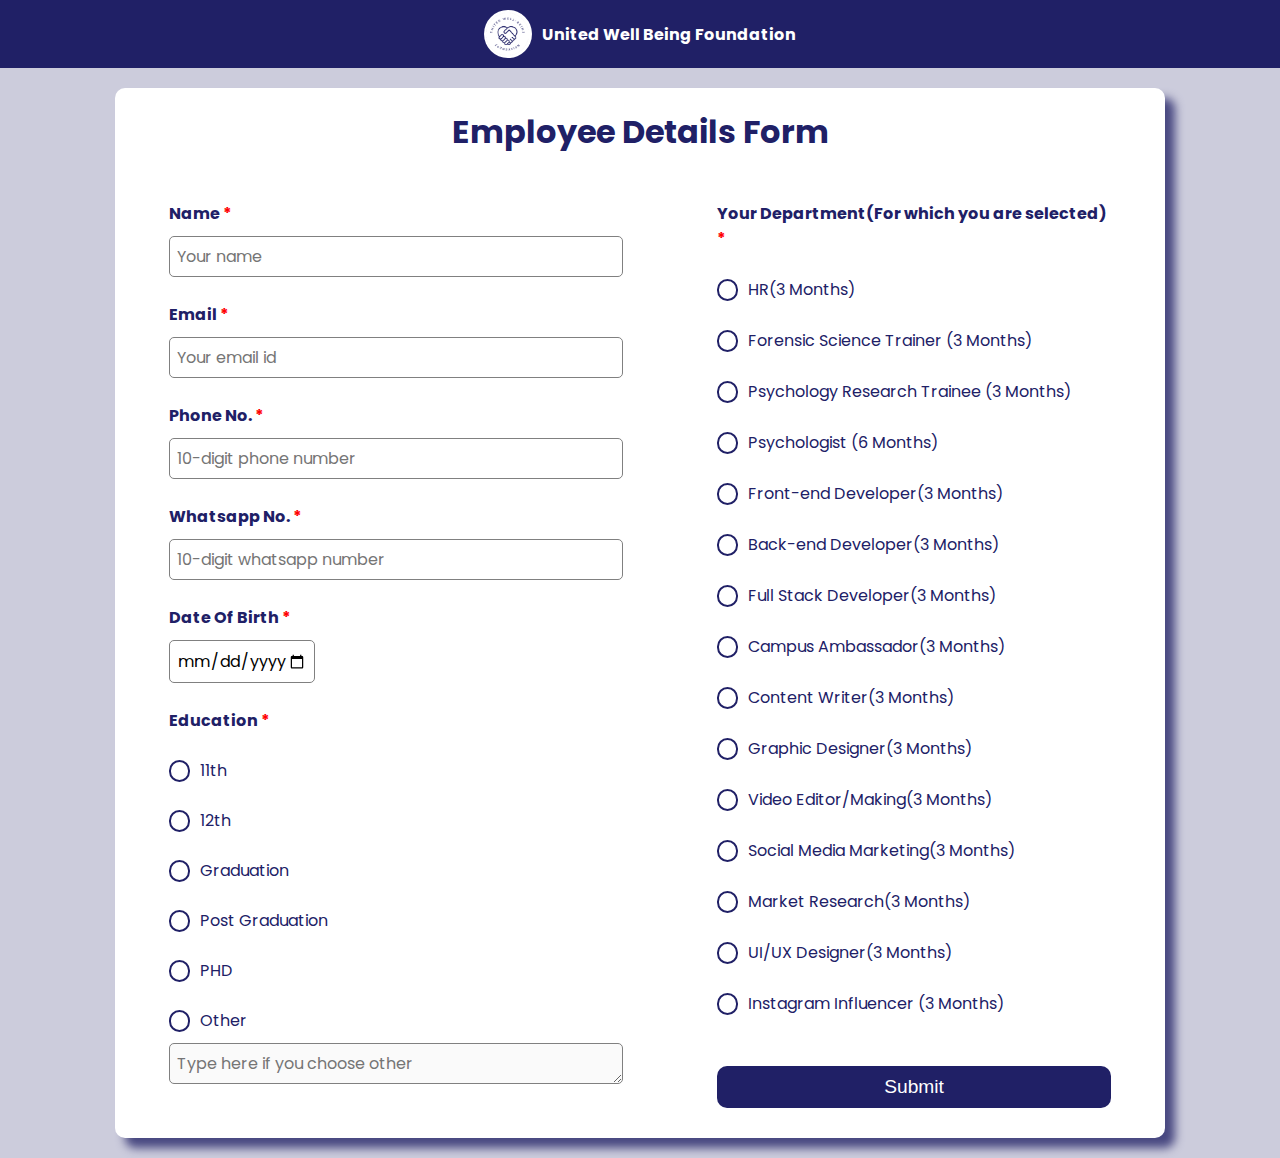
<file: Employee-form/index.html>
<!DOCTYPE html>
<html lang="en">
   <head>
      <meta charset="UTF-8">
      <meta name="viewport" content="width=device-width, initial-scale=1.0">
      <link rel="stylesheet" href="css/styles.css">
      <script src="https://code.jquery.com/jquery-3.6.0.js"
         integrity="sha256-H+K7U5CnXl1h5ywQfKtSj8PCmoN9aaq30gDh27Xc0jk=" crossorigin="anonymous"></script>
      <script defer src="scripts/index.js" type="text/javascript"></script>
      <title>Employee Details</title>
   </head>
   <body>
      <header>
         <img src="images/logo.PNG" alt="company-logo">
         <h3>United Well Being Foundation</h3>
      </header>
      <div class="container">
         <h1>Employee Details Form</h1>
         <form id="form" name="emp-form" method="post">
            <div class="box">
               <label class="field-name" for="emp-name" >Name <span class="red">*</span></label>
               <input type="text" name="name" id="emp-name" placeholder="Your name" required>
               <label class="field-name" for="emp-email">Email <span class="red">*</span></label>
               <input type="email" name="email" id="emp-email" placeholder="Your email id" required>
               <label class="field-name" for="emp-phno">Phone No. <span class="red">*</span></label>
               <input type="text" name="phno" id="emp-phno" placeholder="10-digit phone number" required>
               <label class="field-name" for="emp-whatsapp-no" >Whatsapp No. <span class="red">*</span></label>
               <input type="text" name="whatsapp-no" id="emp-whatsapp-no" placeholder="10-digit whatsapp number" required>
               <label class="field-name" for="emp-dob">Date Of Birth <span class="red">*</span></label>
               <input type="date" name="dob" id="emp-dob"  required>
               <label class="field-name">Education <span class="red">*</span></label>
               <label class="radio-label" for="11th">
                  <input type="radio" class="inline" name="edu" value="11th"
                     id="11th" required>
                  <div class="radio-custom"></div>
                  11th
               </label>
               <label class="radio-label" for="12th">
                  <input type="radio" class="inline" name="edu" value="12th" id="12th">
                  <div class="radio-custom"></div>
                  12th
               </label>
               <label class="radio-label" for="grad">
                  <input type="radio" class="inline" name="edu" value="graduation" id="grad">
                  <div class="radio-custom"></div>
                  Graduation
               </label>
               <label class="radio-label" for="pg">
                  <input type="radio" class="inline" name="edu" value="post-graduation" id="pg">
                  <div class="radio-custom"></div>
                  Post Graduation
               </label>
               <label class="radio-label" for="phd">
                  <input type="radio" class="inline" name="edu" value="phd" id="phd">
                  <div class="radio-custom"></div>
                  PHD
               </label>
               <label class="radio-label" for="other">
                  <input type="radio" class="inline" name="edu" value="other" id="other">
                  <div class="radio-custom"></div>
                  Other
               </label>
               <textarea rows=1 name="other-edu" placeholder="Type here if you choose other" disabled required></textarea>
            </div>
            <div class="box second">
               <label class="field-name" for="">Your Department(For which you are selected) <span
                  class="red">*</span></label>
               <label class="radio-label" for="hr">
                  <input type="radio" class="inline" name="department" value="hr-3" id="hr" required> 
                  <div class="radio-custom"></div>
                  HR(3 Months)
               </label>
               <label class="radio-label" for="fsr">
                  <input type="radio" class="inline" name="department" value="fsr-3" id="fsr"> 
                  <div class="radio-custom"></div>
                  Forensic
                  Science Trainer (3 Months)
               </label>
               <label class="radio-label" for="prt">
                  <input type="radio" class="inline" name="department" value="prt-3" id="prt"> 
                  <div class="radio-custom"></div>
                  Psychology
                  Research Trainee (3 Months)
               </label>
               <label class="radio-label" for="psy">
                  <input type="radio" class="inline" name="department" value="psy-6" id="psy">
                  <div class="radio-custom"></div>
                  Psychologist (6 Months)
               </label>
               <label class="radio-label" for="fed">
                  <input type="radio" class="inline" name="department" value="fed-3" id="fed"> 
                  <div class="radio-custom"></div>
                  Front-end
                  Developer(3 Months)
               </label>
               <label class="radio-label" for="bed">
                  <input type="radio" class="inline" name="department" value="bed-3" id="bed"> 
                  <div class="radio-custom"></div>
                  Back-end
                  Developer(3 Months)
               </label>
               <label class="radio-label" for="fsd">
                  <input type="radio" class="inline" name="department" value="fsd-3" id="fsd"> 
                  <div class="radio-custom"></div>
                  Full Stack
                  Developer(3 Months)
               </label>
               <label class="radio-label" for="ca">
                  <input type="radio" class="inline" name="department" value="ca-3" id="ca"> 
                  <div class="radio-custom"></div>
                  Campus
                  Ambassador(3 Months)
               </label>
               <label class="radio-label" for="cw">
                  <input type="radio" class="inline" name="department" value="cw-3" id="cw"> 
                  <div class="radio-custom"></div>
                  Content
                  Writer(3 Months)
               </label>
               <label class="radio-label" or="gd">
                  <input type="radio" class="inline" name="department" value="gd-3" id="gd"> 
                  <div class="radio-custom"></div>
                  Graphic
                  Designer(3 Months)
               </label>
               <label class="radio-label" for="vem">
                  <input type="radio" class="inline" name="department" value="vem-3" id="vem"> 
                  <div class="radio-custom"></div>
                  Video
                  Editor/Making(3 Months)
               </label>
               <label class="radio-label" for="smm">
                  <input type="radio" class="inline" name="department" value="smm-3" id="smm"> 
                  <div class="radio-custom"></div>
                  Social
                  Media Marketing(3 Months)
               </label>
               <label class="radio-label" for="mr">
                  <input type="radio" class="inline" name="department" value="mr-3" id="mr"> 
                  <div class="radio-custom"></div>
                  Market
                  Research(3 Months)
               </label>
               <label class="radio-label" for="uiux">
                  <input type="radio" class="inline" name="department" value="uiux-3" id="uiux"> 
                  <div class="radio-custom"></div>
                  UI/UX
                  Designer(3 Months)
               </label>
               <label class="radio-label" for="inst">
                  <input type="radio" class="inline" name="department" value="inst-3" id="inst">
                  <div class="radio-custom"></div>
                  Instagram Influencer (3 Months)
               </label>
               <button type="submit">Submit</button>
            </div>
         </form>
      </div>
     
   </body>
</html>
</file>
<file: Employee-form/css/styles.css>
@import url('https://fonts.googleapis.com/css2?family=Poppins:wght@400;700;900&display=swap');


* {
	box-sizing: border-box;
	margin: 0;
}

body {
	background: #ccccdc;
	font-family: 'Poppins', 'san-serif';
}

header {
	width: 100%;
	background-color: #202066;
	display: flex;
	align-items: center;
	justify-content: center;
	padding: 10px;
	color: white;
	position: sticky;
	top: 0;
	z-index: 1000;
}

h3{
    font-size: 1em;
}
header img {
	width: 3rem;
	border-radius: 50%;
	margin-right: 10px;
}

.container {
	width: 90%;
	margin: 20px auto;
	border-radius: 10px;
	background-color: white;
	color: #202066;
	box-shadow: 10px 10px 10px #484881;
}

h1 {
	font-size: 2em;
	text-align: center;
	padding-top: 20px;
	width: 100%;
}


form {
	padding: 30px;
}


label {
	display: block;
	margin: 25px 0 10px 0;
    font-size: 0.8rem;
}

input,
textarea {
	width: 100%;
	font-size: 1em;
	padding: 7px;
	border: 1px solid grey;
	border-radius: 5px;
	font-family: 'Poppins', san-serif;
}

input:not([type=radio]):focus, textarea:focus
{
	outline: none;
	border-color: #202066;
	box-shadow: 0 0 5px #202066;
	transition: 0.2s ease-in;
}

input[type="date"] {
	width: unset;
}


.inline {
	width: unset;
	margin: 0 0.5em 0 0;
	vertical-align: middle;
	display: none;
}

.field-name {
	font-weight: bold;
    font-size: 1rem;
}

button {
	font-size: 0.8rem;
	display: block;
	padding: 10px 20px;
	margin: 30px auto 10px auto;
	cursor: pointer;
	background: #202066;
	width: 40%;
	border: none;
	border-radius: 10px;
	color: white;
}

button:hover {
	background-color: #ccccdc;
	color: #202066;
	transition: 0.3s ease-in;
}

.red {
	color: red;
}

.radio-label {
	display: flex;
	align-items: center;
	cursor: pointer;
}

.radio-custom {
	width: 1.35rem;
	height: 1.35rem;
	border: 2px solid #202066;
	border-radius: 50%;
	margin-right: 10px;
	padding: 2px;
}

.radio-custom::after {
	content: "";
	width: 100%;
	height: 100%;
	display: block;
	background: #202066;
	border-radius: 50%;
	transform: scale(0);
	transition: transform 0.15s;
}

.inline:checked+.radio-custom::after {
	transform: scale(1);
}


@media screen and (min-width: 625px) and (max-width: 1115px) {
	.container {
		width: 550px;
	}


    h3{
        font-size: unset;
    }

    label{
        font-size: unset;
    }

    button{
        font-size: 1.2rem;
    }
}

@media screen and (min-width: 1115px) {
	form {
		display: flex;
		justify-content: space-evenly;
		padding: 20px;
	}

	.container {
		width: 1050px;
		margin: 20px auto;
	}

	.box {
		width: 45%;
	}

	.second {
		padding-left: 60px;
	}

	button {
		margin: 50px 0 10px 0;
		width: 100%;
	}

	.second label {
		margin-bottom: 26px;
	}

    label{
        font-size: unset;
    }

    button{
        font-size: 1.2rem;
    }

	
}
</file>
